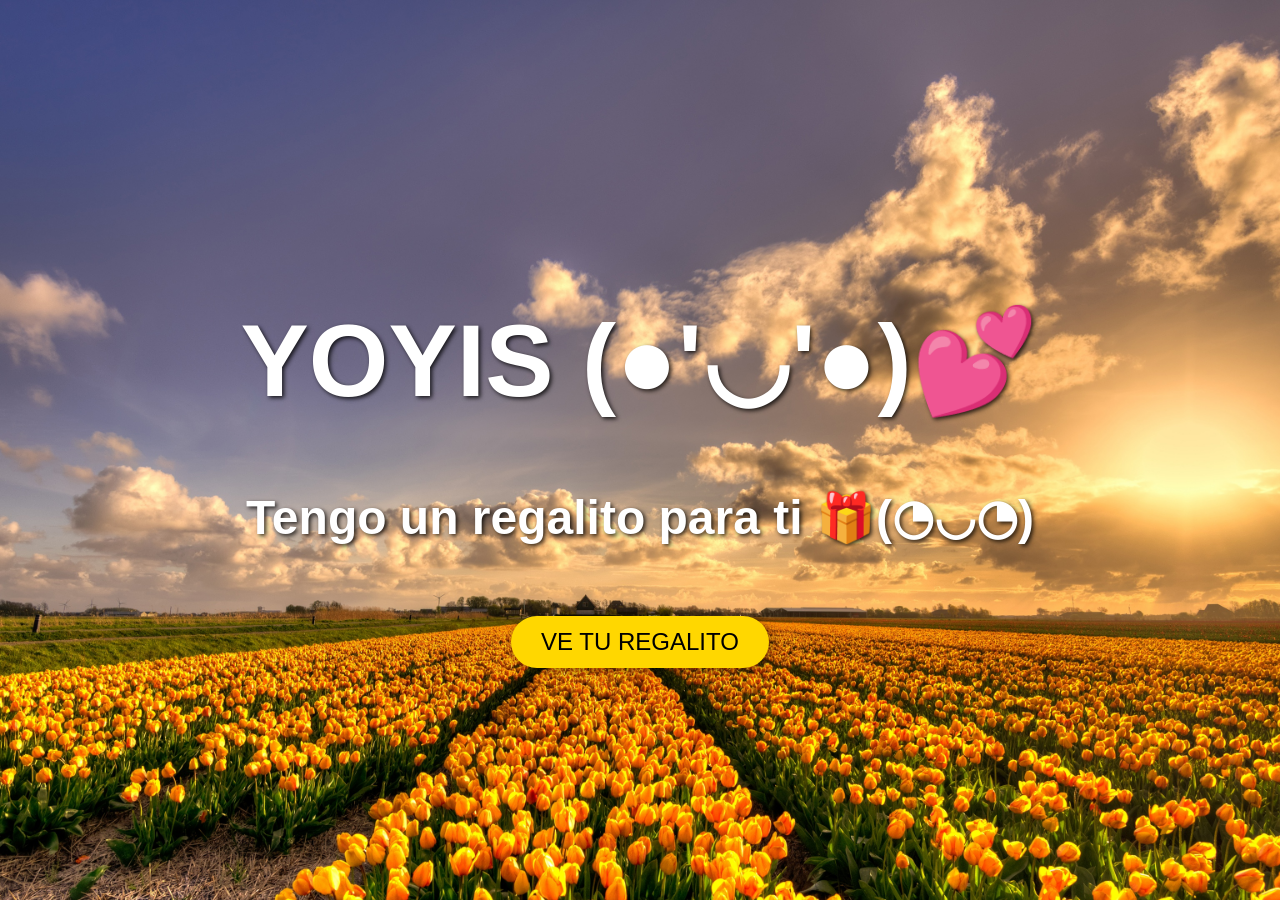
<file: index.html>
<!DOCTYPE html>
<html lang="es">
<head>
    <meta charset="UTF-8">
    <meta name="viewport" content="width=device-width, initial-scale=1.0">
    <title>YOYIS ❤️</title>
    <style>
        body, html {
            margin: 0;
            padding: 0;
            min-height: 100%;
            min-height: 100svh;
            width: 100%;
            display: flex;
            justify-content: center;
            align-items: center;
            background: url('img/amar.jpg') no-repeat center center/cover;
            font-family: 'Arial', sans-serif;
        }

        body > div {
            width: min(100%, 900px);
            padding: 24px;
            box-sizing: border-box;
            text-align: center;
        }

        h1, h2 {
            color: white;
            text-shadow: 2px 2px 4px rgba(0, 0, 0, 0.8);
            text-align: center;
        }

        h1 {
            font-size: clamp(2.2rem, 8vw, 7rem);
            animation: fadeInOut 3s infinite; /* Animación suave */
        }

        h2 {
            font-size: clamp(1.3rem, 4vw, 3rem);
            margin-top: clamp(12px, 3vh, 24px);
            animation: pulse 2s infinite; /* Pequeño efecto de pulsación */
        }

        button {
            font-size: clamp(1rem, 3vw, 1.5rem);
            min-height: 48px;
            padding: 12px 30px;
            margin-top: 30px;
            border: none;
            background-color: #ffd700;
            color: black;
            cursor: pointer;
            border-radius: 50px;
            box-shadow: 2px 2px 10px rgba(0, 0, 0, 0.4);
        }

        @media (max-width: 480px) {
            body > div {
                padding: 18px;
            }

            h1 {
                font-size: clamp(2rem, 10vw, 3rem);
            }

            button {
                max-width: 100%;
                padding-inline: 22px;
            }
        }

        @keyframes fadeInOut {
            0%, 100% {
                opacity: 0.8;
            }
            50% {
                opacity: 1;
            }
        }

        @keyframes pulse {
            0%, 100% {
                transform: scale(1);
            }
            50% {
                transform: scale(1.05);
            }
        }
    </style>
</head>
<body>
    <div>
        <h1>YOYIS (●'◡'●)💕</h1>
        <h2>Tengo un regalito para ti 🎁(◔◡◔)</h2>
        <button onclick="window.location.href='rosas.html'">VE TU REGALITO </button>
    </div>
</body>
</html>
</file>
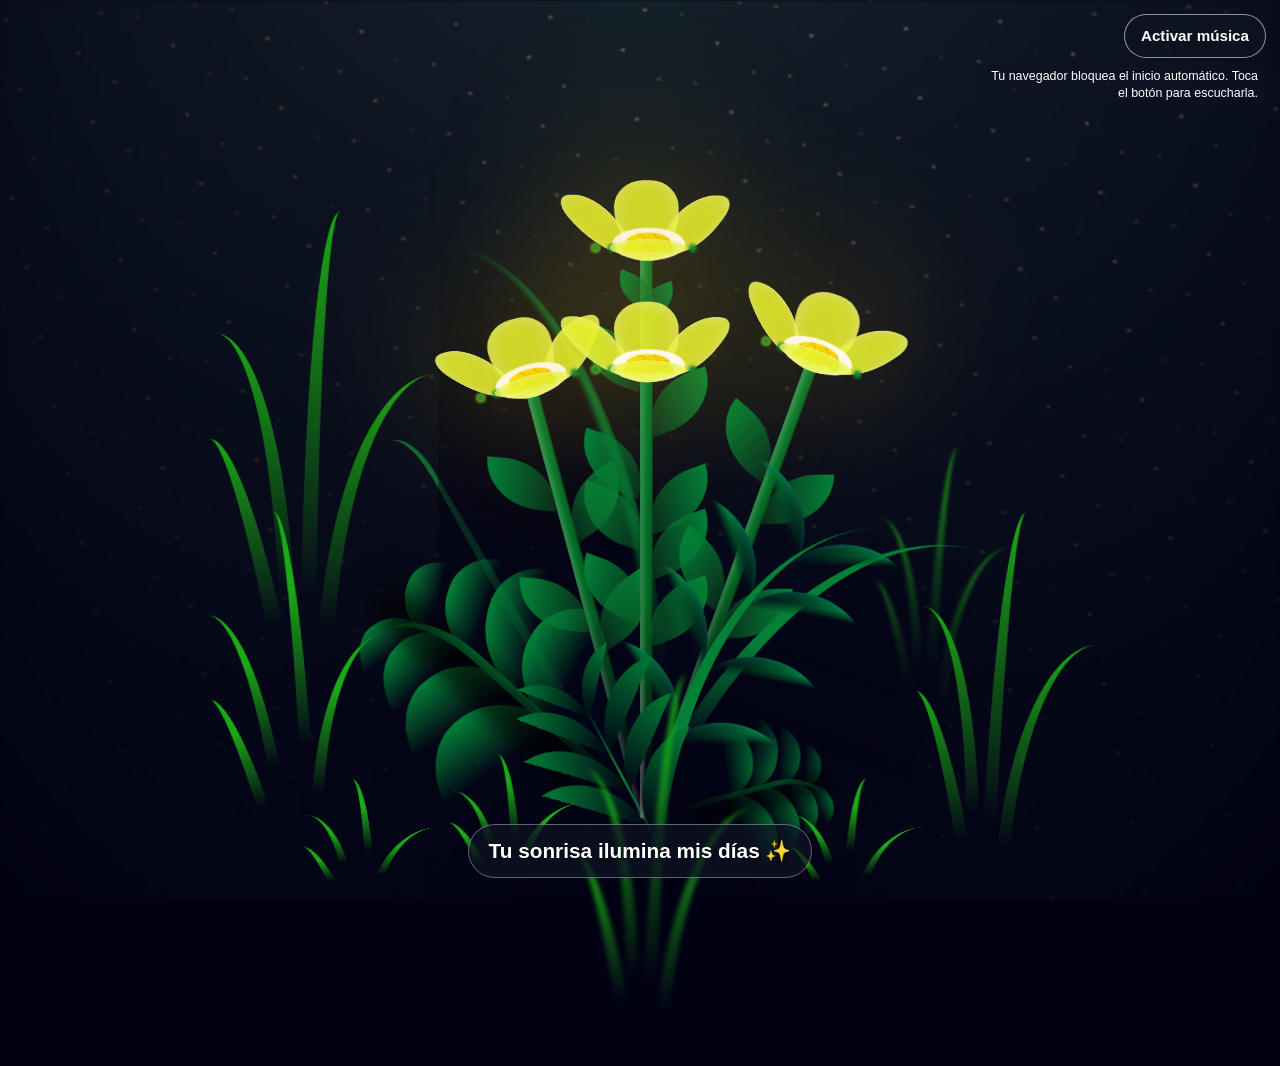
<file: rosas.html>
<!DOCTYPE html>
<html lang="es">
<head>
  <meta charset="UTF-8">
  <meta name="viewport" content="width=device-width, initial-scale=1.0">
  <title>Flores y corazones</title>
  <link rel="stylesheet" href="./style.css">
</head>
<body class="container">
  <div class="night"></div>
  <div class="flowers">
    <div class="flower flower--1">
      <div class="flower__leafs flower__leafs--1">
        <div class="flower__leaf flower__leaf--1"></div>
        <div class="flower__leaf flower__leaf--2"></div>
        <div class="flower__leaf flower__leaf--3"></div>
        <div class="flower__leaf flower__leaf--4"></div>
        <div class="flower__white-circle"></div>

        <div class="flower__light flower__light--1"></div>
        <div class="flower__light flower__light--2"></div>
        <div class="flower__light flower__light--3"></div>
        <div class="flower__light flower__light--4"></div>
        <div class="flower__light flower__light--5"></div>
        <div class="flower__light flower__light--6"></div>
        <div class="flower__light flower__light--7"></div>
        <div class="flower__light flower__light--8"></div>

      </div>
      <div class="flower__line">
        <div class="flower__line__leaf flower__line__leaf--1"></div>
        <div class="flower__line__leaf flower__line__leaf--2"></div>
        <div class="flower__line__leaf flower__line__leaf--3"></div>
        <div class="flower__line__leaf flower__line__leaf--4"></div>
        <div class="flower__line__leaf flower__line__leaf--5"></div>
        <div class="flower__line__leaf flower__line__leaf--6"></div>
      </div>
    </div>

    <div class="flower flower--2">
      <div class="flower__leafs flower__leafs--2">
        <div class="flower__leaf flower__leaf--1"></div>
        <div class="flower__leaf flower__leaf--2"></div>
        <div class="flower__leaf flower__leaf--3"></div>
        <div class="flower__leaf flower__leaf--4"></div>
        <div class="flower__white-circle"></div>

        <div class="flower__light flower__light--1"></div>
        <div class="flower__light flower__light--2"></div>
        <div class="flower__light flower__light--3"></div>
        <div class="flower__light flower__light--4"></div>
        <div class="flower__light flower__light--5"></div>
        <div class="flower__light flower__light--6"></div>
        <div class="flower__light flower__light--7"></div>
        <div class="flower__light flower__light--8"></div>

      </div>
      <div class="flower__line">
        <div class="flower__line__leaf flower__line__leaf--1"></div>
        <div class="flower__line__leaf flower__line__leaf--2"></div>
        <div class="flower__line__leaf flower__line__leaf--3"></div>
        <div class="flower__line__leaf flower__line__leaf--4"></div>
      </div>
    </div>

    <div class="flower flower--3">
      <div class="flower__leafs flower__leafs--3">
        <div class="flower__leaf flower__leaf--1"></div>
        <div class="flower__leaf flower__leaf--2"></div>
        <div class="flower__leaf flower__leaf--3"></div>
        <div class="flower__leaf flower__leaf--4"></div>
        <div class="flower__white-circle"></div>

        <div class="flower__light flower__light--1"></div>
        <div class="flower__light flower__light--2"></div>
        <div class="flower__light flower__light--3"></div>
        <div class="flower__light flower__light--4"></div>
        <div class="flower__light flower__light--5"></div>
        <div class="flower__light flower__light--6"></div>
        <div class="flower__light flower__light--7"></div>
        <div class="flower__light flower__light--8"></div>

      </div>
      <div class="flower__line">
        <div class="flower__line__leaf flower__line__leaf--1"></div>
        <div class="flower__line__leaf flower__line__leaf--2"></div>
        <div class="flower__line__leaf flower__line__leaf--3"></div>
        <div class="flower__line__leaf flower__line__leaf--4"></div>
      </div>
    </div>
    <div class="flower flower--4">
      <div class="flower__leafs flower__leafs--3">
        <div class="flower__leaf flower__leaf--1"></div>
        <div class="flower__leaf flower__leaf--2"></div>
        <div class="flower__leaf flower__leaf--3"></div>
        <div class="flower__leaf flower__leaf--4"></div>
        <div class="flower__white-circle"></div>

        <div class="flower__light flower__light--1"></div>
        <div class="flower__light flower__light--2"></div>
        <div class="flower__light flower__light--3"></div>
        <div class="flower__light flower__light--4"></div>
        <div class="flower__light flower__light--5"></div>
        <div class="flower__light flower__light--6"></div>
        <div class="flower__light flower__light--7"></div>
        <div class="flower__light flower__light--8"></div>

      </div>
      <div class="flower__line">
        <div class="flower__line__leaf flower__line__leaf--1"></div>
        <div class="flower__line__leaf flower__line__leaf--2"></div>
        <div class="flower__line__leaf flower__line__leaf--3"></div>
        <div class="flower__line__leaf flower__line__leaf--4"></div>
      </div>
    </div>

    <div class="grow-ans" style="--d:1.2s">
      <div class="flower__g-long">
        <div class="flower__g-long__top"></div>
        <div class="flower__g-long__bottom"></div>
      </div>
    </div>

    <div class="growing-grass">
      <div class="flower__grass flower__grass--1">
        <div class="flower__grass--top"></div>
        <div class="flower__grass--bottom"></div>
        <div class="flower__grass__leaf flower__grass__leaf--1"></div>
        <div class="flower__grass__leaf flower__grass__leaf--2"></div>
        <div class="flower__grass__leaf flower__grass__leaf--3"></div>
        <div class="flower__grass__leaf flower__grass__leaf--4"></div>
        <div class="flower__grass__leaf flower__grass__leaf--5"></div>
        <div class="flower__grass__leaf flower__grass__leaf--6"></div>
        <div class="flower__grass__leaf flower__grass__leaf--7"></div>
        <div class="flower__grass__leaf flower__grass__leaf--8"></div>
        <div class="flower__grass__overlay"></div>
      </div>
    </div>

    <div class="growing-grass">
      <div class="flower__grass flower__grass--2">
        <div class="flower__grass--top"></div>
        <div class="flower__grass--bottom"></div>
        <div class="flower__grass__leaf flower__grass__leaf--1"></div>
        <div class="flower__grass__leaf flower__grass__leaf--2"></div>
        <div class="flower__grass__leaf flower__grass__leaf--3"></div>
        <div class="flower__grass__leaf flower__grass__leaf--4"></div>
        <div class="flower__grass__leaf flower__grass__leaf--5"></div>
        <div class="flower__grass__leaf flower__grass__leaf--6"></div>
        <div class="flower__grass__leaf flower__grass__leaf--7"></div>
        <div class="flower__grass__leaf flower__grass__leaf--8"></div>
        <div class="flower__grass__overlay"></div>
      </div>
    </div>

    <div class="grow-ans" style="--d:2.4s">
      <div class="flower__g-right flower__g-right--1">
        <div class="leaf"></div>
      </div>
    </div>

    <div class="grow-ans" style="--d:2.8s">
      <div class="flower__g-right flower__g-right--2">
        <div class="leaf"></div>
      </div>
    </div>

    <div class="grow-ans" style="--d:2.8s">
      <div class="flower__g-front">
        <div class="flower__g-front__leaf-wrapper flower__g-front__leaf-wrapper--1">
          <div class="flower__g-front__leaf"></div>
        </div>
        <div class="flower__g-front__leaf-wrapper flower__g-front__leaf-wrapper--2">
          <div class="flower__g-front__leaf"></div>
        </div>
        <div class="flower__g-front__leaf-wrapper flower__g-front__leaf-wrapper--3">
          <div class="flower__g-front__leaf"></div>
        </div>
        <div class="flower__g-front__leaf-wrapper flower__g-front__leaf-wrapper--4">
          <div class="flower__g-front__leaf"></div>
        </div>
        <div class="flower__g-front__leaf-wrapper flower__g-front__leaf-wrapper--5">
          <div class="flower__g-front__leaf"></div>
        </div>
        <div class="flower__g-front__leaf-wrapper flower__g-front__leaf-wrapper--6">
          <div class="flower__g-front__leaf"></div>
        </div>
        <div class="flower__g-front__leaf-wrapper flower__g-front__leaf-wrapper--7">
          <div class="flower__g-front__leaf"></div>
        </div>
        <div class="flower__g-front__leaf-wrapper flower__g-front__leaf-wrapper--8">
          <div class="flower__g-front__leaf"></div>
        </div>
        <div class="flower__g-front__line"></div>
      </div>
    </div>

    <div class="grow-ans" style="--d:3.2s">
      <div class="flower__g-fr">
        <div class="leaf"></div>
        <div class="flower__g-fr__leaf flower__g-fr__leaf--1"></div>
        <div class="flower__g-fr__leaf flower__g-fr__leaf--2"></div>
        <div class="flower__g-fr__leaf flower__g-fr__leaf--3"></div>
        <div class="flower__g-fr__leaf flower__g-fr__leaf--4"></div>
        <div class="flower__g-fr__leaf flower__g-fr__leaf--5"></div>
        <div class="flower__g-fr__leaf flower__g-fr__leaf--6"></div>
        <div class="flower__g-fr__leaf flower__g-fr__leaf--7"></div>
        <div class="flower__g-fr__leaf flower__g-fr__leaf--8"></div>
      </div>
    </div>

    <div class="long-g long-g--0">
      <div class="grow-ans" style="--d:3s">
        <div class="leaf leaf--0"></div>
      </div>
      <div class="grow-ans" style="--d:2.2s">
        <div class="leaf leaf--1"></div>
      </div>
      <div class="grow-ans" style="--d:3.4s">
        <div class="leaf leaf--2"></div>
      </div>
      <div class="grow-ans" style="--d:3.6s">
        <div class="leaf leaf--3"></div>
      </div>
    </div>

    <div class="long-g long-g--1">
      <div class="grow-ans" style="--d:3.6s">
        <div class="leaf leaf--0"></div>
      </div>
      <div class="grow-ans" style="--d:3.8s">
        <div class="leaf leaf--1"></div>
      </div>
      <div class="grow-ans" style="--d:4s">
        <div class="leaf leaf--2"></div>
      </div>
      <div class="grow-ans" style="--d:4.2s">
        <div class="leaf leaf--3"></div>
      </div>
    </div>

    <div class="long-g long-g--2">
      <div class="grow-ans" style="--d:4s">
        <div class="leaf leaf--0"></div>
      </div>
      <div class="grow-ans" style="--d:4.2s">
        <div class="leaf leaf--1"></div>
      </div>
      <div class="grow-ans" style="--d:4.4s">
        <div class="leaf leaf--2"></div>
      </div>
      <div class="grow-ans" style="--d:4.6s">
        <div class="leaf leaf--3"></div>
      </div>
    </div>

    <div class="long-g long-g--3">
      <div class="grow-ans" style="--d:4s">
        <div class="leaf leaf--0"></div>
      </div>
      <div class="grow-ans" style="--d:4.2s">
        <div class="leaf leaf--1"></div>
      </div>
      <div class="grow-ans" style="--d:3s">
        <div class="leaf leaf--2"></div>
      </div>
      <div class="grow-ans" style="--d:3.6s">
        <div class="leaf leaf--3"></div>
      </div>
    </div>

    <div class="long-g long-g--4">
      <div class="grow-ans" style="--d:4s">
        <div class="leaf leaf--0"></div>
      </div>
      <div class="grow-ans" style="--d:4.2s">
        <div class="leaf leaf--1"></div>
      </div>
      <div class="grow-ans" style="--d:3s">
        <div class="leaf leaf--2"></div>
      </div>
      <div class="grow-ans" style="--d:3.6s">
        <div class="leaf leaf--3"></div>
      </div>
    </div>

    <div class="long-g long-g--5">
      <div class="grow-ans" style="--d:4s">
        <div class="leaf leaf--0"></div>
      </div>
      <div class="grow-ans" style="--d:4.2s">
        <div class="leaf leaf--1"></div>
      </div>
      <div class="grow-ans" style="--d:3s">
        <div class="leaf leaf--2"></div>
      </div>
      <div class="grow-ans" style="--d:3.6s">
        <div class="leaf leaf--3"></div>
      </div>
    </div>

    <div class="long-g long-g--6">
      <div class="grow-ans" style="--d:4.2s">
        <div class="leaf leaf--0"></div>
      </div>
      <div class="grow-ans" style="--d:4.4s">
        <div class="leaf leaf--1"></div>
      </div>
      <div class="grow-ans" style="--d:4.6s">
        <div class="leaf leaf--2"></div>
      </div>
      <div class="grow-ans" style="--d:4.8s">
        <div class="leaf leaf--3"></div>
      </div>
    </div>

    <div class="long-g long-g--7">
      <div class="grow-ans" style="--d:3s">
        <div class="leaf leaf--0"></div>
      </div>
      <div class="grow-ans" style="--d:3.2s">
        <div class="leaf leaf--1"></div>
      </div>
      <div class="grow-ans" style="--d:3.5s">
        <div class="leaf leaf--2"></div>
      </div>
      <div class="grow-ans" style="--d:3.6s">
        <div class="leaf leaf--3"></div>
      </div>
    </div>
  </div>
  <div class="bubbles">
    <div class="bubble"><svg class="heart" viewBox="0 0 32 32">
        <title>heart22</title>
        <path d="M23.6 2c-3.363 0-6.258 2.736-7.599 5.594-1.342-2.858-4.237-5.594-7.601-5.594-4.637 0-8.4 3.764-8.4 8.401 0 9.433 9.516 11.906 16.001 21.232 6.13-9.268 15.999-12.1 15.999-21.232 0-4.637-3.763-8.401-8.4-8.401z"></path>
      </svg>
    </div>
    <div class="bubble"><svg class="heart" viewBox="0 0 32 32">
        <title>heart22</title>
        <path d="M23.6 2c-3.363 0-6.258 2.736-7.599 5.594-1.342-2.858-4.237-5.594-7.601-5.594-4.637 0-8.4 3.764-8.4 8.401 0 9.433 9.516 11.906 16.001 21.232 6.13-9.268 15.999-12.1 15.999-21.232 0-4.637-3.763-8.401-8.4-8.401z"></path>
      </svg>
    </div>
    <div class="bubble"><svg class="heart" viewBox="0 0 32 32">
        <title>heart22</title>
        <path d="M23.6 2c-3.363 0-6.258 2.736-7.599 5.594-1.342-2.858-4.237-5.594-7.601-5.594-4.637 0-8.4 3.764-8.4 8.401 0 9.433 9.516 11.906 16.001 21.232 6.13-9.268 15.999-12.1 15.999-21.232 0-4.637-3.763-8.401-8.4-8.401z"></path>
      </svg>
    </div>
    <div class="bubble"><svg class="heart" viewBox="0 0 32 32">
        <title>heart22</title>
        <path d="M23.6 2c-3.363 0-6.258 2.736-7.599 5.594-1.342-2.858-4.237-5.594-7.601-5.594-4.637 0-8.4 3.764-8.4 8.401 0 9.433 9.516 11.906 16.001 21.232 6.13-9.268 15.999-12.1 15.999-21.232 0-4.637-3.763-8.401-8.4-8.401z"></path>
      </svg>
    </div>
    <div class="bubble"><svg class="heart" viewBox="0 0 32 32">
        <title>heart22</title>
        <path d="M23.6 2c-3.363 0-6.258 2.736-7.599 5.594-1.342-2.858-4.237-5.594-7.601-5.594-4.637 0-8.4 3.764-8.4 8.401 0 9.433 9.516 11.906 16.001 21.232 6.13-9.268 15.999-12.1 15.999-21.232 0-4.637-3.763-8.401-8.4-8.401z"></path>
      </svg>
    </div>
    <div class="bubble"><svg class="heart" viewBox="0 0 32 32">
        <title>heart22</title>
        <path d="M23.6 2c-3.363 0-6.258 2.736-7.599 5.594-1.342-2.858-4.237-5.594-7.601-5.594-4.637 0-8.4 3.764-8.4 8.401 0 9.433 9.516 11.906 16.001 21.232 6.13-9.268 15.999-12.1 15.999-21.232 0-4.637-3.763-8.401-8.4-8.401z"></path>
      </svg>
    </div>
    <div class="bubble"><svg class="heart" viewBox="0 0 32 32">
        <title>heart22</title>
        <path d="M23.6 2c-3.363 0-6.258 2.736-7.599 5.594-1.342-2.858-4.237-5.594-7.601-5.594-4.637 0-8.4 3.764-8.4 8.401 0 9.433 9.516 11.906 16.001 21.232 6.13-9.268 15.999-12.1 15.999-21.232 0-4.637-3.763-8.401-8.4-8.401z"></path>
      </svg>
    </div>
    <div class="bubble"><svg class="heart" viewBox="0 0 32 32">
        <title>heart22</title>
        <path d="M23.6 2c-3.363 0-6.258 2.736-7.599 5.594-1.342-2.858-4.237-5.594-7.601-5.594-4.637 0-8.4 3.764-8.4 8.401 0 9.433 9.516 11.906 16.001 21.232 6.13-9.268 15.999-12.1 15.999-21.232 0-4.637-3.763-8.401-8.4-8.401z"></path>
      </svg>
    </div>
    <div class="bubble"><svg class="heart" viewBox="0 0 32 32">
        <title>heart22</title>
        <path d="M23.6 2c-3.363 0-6.258 2.736-7.599 5.594-1.342-2.858-4.237-5.594-7.601-5.594-4.637 0-8.4 3.764-8.4 8.401 0 9.433 9.516 11.906 16.001 21.232 6.13-9.268 15.999-12.1 15.999-21.232 0-4.637-3.763-8.401-8.4-8.401z"></path>
      </svg>
    </div>
    <div class="bubble"><svg class="heart" viewBox="0 0 32 32">
        <title>heart22</title>
        <path d="M23.6 2c-3.363 0-6.258 2.736-7.599 5.594-1.342-2.858-4.237-5.594-7.601-5.594-4.637 0-8.4 3.764-8.4 8.401 0 9.433 9.516 11.906 16.001 21.232 6.13-9.268 15.999-12.1 15.999-21.232 0-4.637-3.763-8.401-8.4-8.401z"></path>
      </svg>
    </div>
    <div class="bubble"><svg class="heart" viewBox="0 0 32 32">
        <title>heart22</title>
        <path d="M23.6 2c-3.363 0-6.258 2.736-7.599 5.594-1.342-2.858-4.237-5.594-7.601-5.594-4.637 0-8.4 3.764-8.4 8.401 0 9.433 9.516 11.906 16.001 21.232 6.13-9.268 15.999-12.1 15.999-21.232 0-4.637-3.763-8.401-8.4-8.401z"></path>
      </svg>
    </div>
    <div class="bubble"><svg class="heart" viewBox="0 0 32 32">
        <title>heart22</title>
        <path d="M23.6 2c-3.363 0-6.258 2.736-7.599 5.594-1.342-2.858-4.237-5.594-7.601-5.594-4.637 0-8.4 3.764-8.4 8.401 0 9.433 9.516 11.906 16.001 21.232 6.13-9.268 15.999-12.1 15.999-21.232 0-4.637-3.763-8.401-8.4-8.401z"></path>
      </svg>
    </div>
    <div class="bubble"><svg class="heart" viewBox="0 0 32 32">
        <title>heart22</title>
        <path d="M23.6 2c-3.363 0-6.258 2.736-7.599 5.594-1.342-2.858-4.237-5.594-7.601-5.594-4.637 0-8.4 3.764-8.4 8.401 0 9.433 9.516 11.906 16.001 21.232 6.13-9.268 15.999-12.1 15.999-21.232 0-4.637-3.763-8.401-8.4-8.401z"></path>
      </svg>
    </div>
    <div class="bubble"><svg class="heart" viewBox="0 0 32 32">
        <title>heart22</title>
        <path d="M23.6 2c-3.363 0-6.258 2.736-7.599 5.594-1.342-2.858-4.237-5.594-7.601-5.594-4.637 0-8.4 3.764-8.4 8.401 0 9.433 9.516 11.906 16.001 21.232 6.13-9.268 15.999-12.1 15.999-21.232 0-4.637-3.763-8.401-8.4-8.401z"></path>
      </svg>
    </div>
    <div class="bubble"><svg class="heart" viewBox="0 0 32 32">
        <title>heart22</title>
        <path d="M23.6 2c-3.363 0-6.258 2.736-7.599 5.594-1.342-2.858-4.237-5.594-7.601-5.594-4.637 0-8.4 3.764-8.4 8.401 0 9.433 9.516 11.906 16.001 21.232 6.13-9.268 15.999-12.1 15.999-21.232 0-4.637-3.763-8.401-8.4-8.401z"></path>
      </svg>
    </div>
    <div class="bubble"><svg class="heart" viewBox="0 0 32 32">
        <title>heart22</title>
        <path d="M23.6 2c-3.363 0-6.258 2.736-7.599 5.594-1.342-2.858-4.237-5.594-7.601-5.594-4.637 0-8.4 3.764-8.4 8.401 0 9.433 9.516 11.906 16.001 21.232 6.13-9.268 15.999-12.1 15.999-21.232 0-4.637-3.763-8.401-8.4-8.401z"></path>
      </svg>
    </div>
    <div class="bubble"><svg class="heart" viewBox="0 0 32 32">
        <title>heart22</title>
        <path d="M23.6 2c-3.363 0-6.258 2.736-7.599 5.594-1.342-2.858-4.237-5.594-7.601-5.594-4.637 0-8.4 3.764-8.4 8.401 0 9.433 9.516 11.906 16.001 21.232 6.13-9.268 15.999-12.1 15.999-21.232 0-4.637-3.763-8.401-8.4-8.401z"></path>
      </svg>
    </div>
    <div class="bubble"><svg class="heart" viewBox="0 0 32 32">
        <title>heart22</title>
        <path d="M23.6 2c-3.363 0-6.258 2.736-7.599 5.594-1.342-2.858-4.237-5.594-7.601-5.594-4.637 0-8.4 3.764-8.4 8.401 0 9.433 9.516 11.906 16.001 21.232 6.13-9.268 15.999-12.1 15.999-21.232 0-4.637-3.763-8.401-8.4-8.401z"></path>
      </svg>
    </div>
    <div class="bubble"><svg class="heart" viewBox="0 0 32 32">
        <title>heart22</title>
        <path d="M23.6 2c-3.363 0-6.258 2.736-7.599 5.594-1.342-2.858-4.237-5.594-7.601-5.594-4.637 0-8.4 3.764-8.4 8.401 0 9.433 9.516 11.906 16.001 21.232 6.13-9.268 15.999-12.1 15.999-21.232 0-4.637-3.763-8.401-8.4-8.401z"></path>
      </svg>
    </div>
    <div class="bubble"><svg class="heart" viewBox="0 0 32 32">
        <title>heart22</title>
        <path d="M23.6 2c-3.363 0-6.258 2.736-7.599 5.594-1.342-2.858-4.237-5.594-7.601-5.594-4.637 0-8.4 3.764-8.4 8.401 0 9.433 9.516 11.906 16.001 21.232 6.13-9.268 15.999-12.1 15.999-21.232 0-4.637-3.763-8.401-8.4-8.401z"></path>
      </svg>
    </div>
  </div>

  <p class="love-message" id="love-message" role="status" aria-live="polite"></p>

  <div class="music-controls">
    <button class="music-toggle" id="music-toggle" type="button" aria-pressed="false">
      Activar música
    </button>
    <p class="music-status" id="music-status">Si no comienza sola, toca el botón para escucharla.</p>
  </div>

  <audio id="background-audio" autoplay loop preload="metadata">
    <source src="./cancion.mp3" type="audio/mpeg">
    Tu navegador no soporta el audio.
  </audio>
  <script src="./script.js" defer></script>
</body>
</html>
</file>
<file: style.css>
*,
*::after,
*::before {
  padding: 0;
  margin: 0;
  box-sizing: border-box;
}

:root {
  --dark-color: #010113;
}

body {
  display: flex;
  align-items: flex-end;
  justify-content: center;
  min-height: 100vh;
  background-color: var(--dark-color);
  overflow: hidden;
  perspective: 1000px;
}
.night {
  position: fixed;
  left: 50%;
  top: 0;
  transform: translateX(-50%);
  width: 100%;
  height: 100%;
  filter: blur(0.1vmin);
  background-image: radial-gradient(
      ellipse at top,
      transparent 0%,
      var(--dark-color)
    ),
    radial-gradient(
      ellipse at bottom,
      var(--dark-color),
      rgba(145, 233, 255, 0.2)
    ),
    repeating-linear-gradient(
      220deg,
      rgb(0, 0, 0) 0px,
      rgb(0, 0, 0) 19px,
      transparent 19px,
      transparent 22px
    ),
    repeating-linear-gradient(
      189deg,
      rgb(0, 0, 0) 0px,
      rgb(0, 0, 0) 19px,
      transparent 19px,
      transparent 22px
    ),
    repeating-linear-gradient(
      148deg,
      rgb(0, 0, 0) 0px,
      rgb(0, 0, 0) 19px,
      transparent 19px,
      transparent 22px
    ),
    linear-gradient(90deg, rgb(255, 94, 0), rgb(240, 240, 240));
}

.flowers {
  position: relative;
  transform: scale(0.9);
}

.flower {
  position: absolute;
  bottom: 10vmin;
  transform-origin: bottom center;
  z-index: 10;
  --fl-speed: 0.8s;
}
.flower--1 {
  -webkit-animation: moving-flower-1 4s linear infinite;
  animation: moving-flower-1 4s linear infinite;
}
.flower--1 .flower__line {
  height: 70vmin;
  -webkit-animation-delay: 0.3s;
  animation-delay: 0.3s;
}
.flower--1 .flower__line__leaf--1 {
  -webkit-animation: blooming-leaf-right var(--fl-speed) 1.6s backwards;
  animation: blooming-leaf-right var(--fl-speed) 1.6s backwards;
}
.flower--1 .flower__line__leaf--2 {
  -webkit-animation: blooming-leaf-right var(--fl-speed) 1.4s backwards;
  animation: blooming-leaf-right var(--fl-speed) 1.4s backwards;
}
.flower--1 .flower__line__leaf--3 {
  -webkit-animation: blooming-leaf-left var(--fl-speed) 1.2s backwards;
  animation: blooming-leaf-left var(--fl-speed) 1.2s backwards;
}
.flower--1 .flower__line__leaf--4 {
  -webkit-animation: blooming-leaf-left var(--fl-speed) 1s backwards;
  animation: blooming-leaf-left var(--fl-speed) 1s backwards;
}
.flower--1 .flower__line__leaf--5 {
  -webkit-animation: blooming-leaf-right var(--fl-speed) 1.8s backwards;
  animation: blooming-leaf-right var(--fl-speed) 1.8s backwards;
}
.flower--1 .flower__line__leaf--6 {
  -webkit-animation: blooming-leaf-left var(--fl-speed) 2s backwards;
  animation: blooming-leaf-left var(--fl-speed) 2s backwards;
}
.flower--2 {
  left: 50%;
  transform: rotate(20deg);
  -webkit-animation: moving-flower-2 4s linear infinite;
  animation: moving-flower-2 4s linear infinite;
}
.flower--2 .flower__line {
  height: 60vmin;
  -webkit-animation-delay: 0.6s;
  animation-delay: 0.6s;
}
.flower--2 .flower__line__leaf--1 {
  -webkit-animation: blooming-leaf-right var(--fl-speed) 1.9s backwards;
  animation: blooming-leaf-right var(--fl-speed) 1.9s backwards;
}
.flower--2 .flower__line__leaf--2 {
  -webkit-animation: blooming-leaf-right var(--fl-speed) 1.7s backwards;
  animation: blooming-leaf-right var(--fl-speed) 1.7s backwards;
}
.flower--2 .flower__line__leaf--3 {
  -webkit-animation: blooming-leaf-left var(--fl-speed) 1.5s backwards;
  animation: blooming-leaf-left var(--fl-speed) 1.5s backwards;
}
.flower--2 .flower__line__leaf--4 {
  -webkit-animation: blooming-leaf-left var(--fl-speed) 1.3s backwards;
  animation: blooming-leaf-left var(--fl-speed) 1.3s backwards;
}
.flower--3 {
  left: 50%;
  transform: rotate(-15deg);
  -webkit-animation: moving-flower-3 4s linear infinite;
  animation: moving-flower-3 4s linear infinite;
}
.flower--3 .flower__line {
  -webkit-animation-delay: 0.9s;
  animation-delay: 0.9s;
}
.flower--3 .flower__line__leaf--1 {
  -webkit-animation: blooming-leaf-right var(--fl-speed) 2.5s backwards;
  animation: blooming-leaf-right var(--fl-speed) 2.5s backwards;
}
.flower--3 .flower__line__leaf--2 {
  -webkit-animation: blooming-leaf-right var(--fl-speed) 2.3s backwards;
  animation: blooming-leaf-right var(--fl-speed) 2.3s backwards;
}
.flower--3 .flower__line__leaf--3 {
  -webkit-animation: blooming-leaf-left var(--fl-speed) 2.1s backwards;
  animation: blooming-leaf-left var(--fl-speed) 2.1s backwards;
}
.flower--3 .flower__line__leaf--4 {
  -webkit-animation: blooming-leaf-left var(--fl-speed) 1.9s backwards;
  animation: blooming-leaf-left var(--fl-speed) 1.9s backwards;
}
.flower__leafs {
  position: relative;
  -webkit-animation: blooming-flower 2s backwards;
  animation: blooming-flower 2s backwards;
}
.flower__leafs--1 {
  -webkit-animation-delay: 1.1s;
  animation-delay: 1.1s;
}
.flower__leafs--2 {
  -webkit-animation-delay: 1.4s;
  animation-delay: 1.4s;
}
.flower__leafs--3 {
  -webkit-animation-delay: 1.7s;
  animation-delay: 1.7s;
}
.flower__leafs::after {
  content: "";
  position: absolute;
  left: 0;
  top: 0;
  transform: translate(-50%, -100%);
  width: 8vmin;
  height: 8vmin;
  background-color: #e7b201;
  filter: blur(10vmin);
}
.flower__leaf {
  position: absolute;
  bottom: 0;
  left: 50%;
  width: 8vmin;
  height: 11vmin;
  border-radius: 51% 49% 47% 53%/44% 45% 55% 69%;
  background-color: #e6f331;
  background-image: linear-gradient(to top, #e6f331, #e6f331);
  transform-origin: bottom center;
  opacity: 0.9;
  box-shadow: inset 0 0 2vmin rgba(255, 255, 255, 0.5);
}
.flower__leaf--1 {
  transform: translate(-10%, 1%) rotateY(40deg) rotateX(-50deg);
}
.flower__leaf--2 {
  transform: translate(-50%, -4%) rotateX(40deg);
}
.flower__leaf--3 {
  transform: translate(-90%, 0%) rotateY(45deg) rotateX(50deg);
}
.flower__leaf--4 {
  width: 8vmin;
  height: 8vmin;
  transform-origin: bottom left;
  border-radius: 4vmin 10vmin 4vmin 4vmin;
  transform: translate(0%, 18%) rotateX(70deg) rotate(-43deg);
  background-image: linear-gradient(to top, #e6f331, #e6f331);
  z-index: 1;
  opacity: 0.8;
}
.flower__white-circle {
  position: absolute;
  left: -3.5vmin;
  top: -3vmin;
  width: 9vmin;
  height: 4vmin;
  border-radius: 50%;
  background-color: #fff;
}
.flower__white-circle::after {
  content: "";
  position: absolute;
  left: 50%;
  top: 45%;
  transform: translate(-50%, -50%);
  width: 60%;
  height: 60%;
  border-radius: inherit;
  background-image: repeating-linear-gradient(
      135deg,
      rgba(0, 0, 0, 0.03) 0px,
      rgba(0, 0, 0, 0.03) 1px,
      transparent 1px,
      transparent 12px
    ),
    repeating-linear-gradient(
      45deg,
      rgba(0, 0, 0, 0.03) 0px,
      rgba(0, 0, 0, 0.03) 1px,
      transparent 1px,
      transparent 12px
    ),
    repeating-linear-gradient(
      67.5deg,
      rgba(0, 0, 0, 0.03) 0px,
      rgba(0, 0, 0, 0.03) 1px,
      transparent 1px,
      transparent 12px
    ),
    repeating-linear-gradient(
      135deg,
      rgba(0, 0, 0, 0.03) 0px,
      rgba(0, 0, 0, 0.03) 1px,
      transparent 1px,
      transparent 12px
    ),
    repeating-linear-gradient(
      45deg,
      rgba(0, 0, 0, 0.03) 0px,
      rgba(0, 0, 0, 0.03) 1px,
      transparent 1px,
      transparent 12px
    ),
    repeating-linear-gradient(
      112.5deg,
      rgba(0, 0, 0, 0.03) 0px,
      rgba(0, 0, 0, 0.03) 1px,
      transparent 1px,
      transparent 12px
    ),
    repeating-linear-gradient(
      112.5deg,
      rgba(0, 0, 0, 0.03) 0px,
      rgba(0, 0, 0, 0.03) 1px,
      transparent 1px,
      transparent 12px
    ),
    repeating-linear-gradient(
      45deg,
      rgba(0, 0, 0, 0.03) 0px,
      rgba(0, 0, 0, 0.03) 1px,
      transparent 1px,
      transparent 12px
    ),
    repeating-linear-gradient(
      22.5deg,
      rgba(0, 0, 0, 0.03) 0px,
      rgba(0, 0, 0, 0.03) 1px,
      transparent 1px,
      transparent 12px
    ),
    repeating-linear-gradient(
      45deg,
      rgba(0, 0, 0, 0.03) 0px,
      rgba(0, 0, 0, 0.03) 1px,
      transparent 1px,
      transparent 12px
    ),
    repeating-linear-gradient(
      22.5deg,
      rgba(0, 0, 0, 0.03) 0px,
      rgba(0, 0, 0, 0.03) 1px,
      transparent 1px,
      transparent 12px
    ),
    repeating-linear-gradient(
      135deg,
      rgba(0, 0, 0, 0.03) 0px,
      rgba(0, 0, 0, 0.03) 1px,
      transparent 1px,
      transparent 12px
    ),
    repeating-linear-gradient(
      157.5deg,
      rgba(0, 0, 0, 0.03) 0px,
      rgba(0, 0, 0, 0.03) 1px,
      transparent 1px,
      transparent 12px
    ),
    repeating-linear-gradient(
      67.5deg,
      rgba(0, 0, 0, 0.03) 0px,
      rgba(0, 0, 0, 0.03) 1px,
      transparent 1px,
      transparent 12px
    ),
    repeating-linear-gradient(
      67.5deg,
      rgba(0, 0, 0, 0.03) 0px,
      rgba(0, 0, 0, 0.03) 1px,
      transparent 1px,
      transparent 12px
    ),
    linear-gradient(90deg, rgb(255, 235, 18), rgb(255, 206, 0));
}
.flower__line {
  height: 55vmin;
  width: 1.5vmin;
  background-image: linear-gradient(
      to left,
      rgba(0, 0, 0, 0.2),
      transparent,
      rgba(255, 255, 255, 0.2)
    ),
    linear-gradient(to top, transparent 10%, #056d24, #028137);
  box-shadow: inset 0 0 2px rgba(0, 0, 0, 0.5);
  -webkit-animation: grow-flower-tree 4s backwards;
  animation: grow-flower-tree 4s backwards;
}
.flower__line__leaf {
  --w: 7vmin;
  --h: calc(var(--w) + 2vmin);
  position: absolute;
  top: 20%;
  left: 90%;
  width: var(--w);
  height: var(--h);
  border-top-right-radius: var(--h);
  border-bottom-left-radius: var(--h);
  background-image: linear-gradient(to top, rgba(12, 94, 32, 0.4), #028137);
}
.flower__line__leaf--1 {
  transform: rotate(70deg) rotateY(30deg);
}
.flower__line__leaf--2 {
  top: 45%;
  transform: rotate(70deg) rotateY(30deg);
}
.flower__line__leaf--3,
.flower__line__leaf--4,
.flower__line__leaf--6 {
  border-top-right-radius: 0;
  border-bottom-left-radius: 0;
  border-top-left-radius: var(--h);
  border-bottom-right-radius: var(--h);
  left: -460%;
  top: 12%;
  transform: rotate(-70deg) rotateY(30deg);
}
.flower__line__leaf--4 {
  top: 40%;
}
.flower__line__leaf--5 {
  top: 0;
  transform-origin: left;
  transform: rotate(70deg) rotateY(30deg) scale(0.6);
}
.flower__line__leaf--6 {
  top: -2%;
  left: -450%;
  transform-origin: right;
  transform: rotate(-70deg) rotateY(30deg) scale(0.6);
}
.flower__light {
  position: absolute;
  bottom: 0vmin;
  width: 1vmin;
  height: 1vmin;
  background-color: rgb(255, 251, 0);
  border-radius: 50%;
  filter: blur(0.2vmin);
  -webkit-animation: light-ans 4s linear infinite backwards;
  animation: light-ans 4s linear infinite backwards;
}
.flower__light:nth-child(odd) {
  background-color: #028137;
}
.flower__light--1 {
  left: -2vmin;
  -webkit-animation-delay: 1s;
  animation-delay: 1s;
}
.flower__light--2 {
  left: 3vmin;
  -webkit-animation-delay: 0.5s;
  animation-delay: 0.5s;
}
.flower__light--3 {
  left: -6vmin;
  -webkit-animation-delay: 0.3s;
  animation-delay: 0.3s;
}
.flower__light--4 {
  left: 6vmin;
  -webkit-animation-delay: 0.9s;
  animation-delay: 0.9s;
}
.flower__light--5 {
  left: -1vmin;
  -webkit-animation-delay: 1.5s;
  animation-delay: 1.5s;
}
.flower__light--6 {
  left: -4vmin;
  -webkit-animation-delay: 3s;
  animation-delay: 3s;
}
.flower__light--7 {
  left: 3vmin;
  -webkit-animation-delay: 2s;
  animation-delay: 2s;
}
.flower__light--8 {
  left: -6vmin;
  -webkit-animation-delay: 3.5s;
  animation-delay: 3.5s;
}
.flower__grass {
  --c: #028137;
  --line-w: 1.5vmin;
  position: absolute;
  bottom: 12vmin;
  left: -7vmin;
  display: flex;
  flex-direction: column;
  align-items: flex-end;
  z-index: 20;
  transform-origin: bottom center;
  transform: rotate(-48deg) rotateY(40deg);
}
.flower__grass--1 {
  -webkit-animation: moving-grass 2s linear infinite;
  animation: moving-grass 2s linear infinite;
}
.flower__grass--2 {
  left: 2vmin;
  bottom: 10vmin;
  transform: scale(0.5) rotate(75deg) rotateX(10deg) rotateY(-200deg);
  opacity: 0.8;
  z-index: 0;
  -webkit-animation: moving-grass--2 1.5s linear infinite;
  animation: moving-grass--2 1.5s linear infinite;
}
.flower__grass--top {
  width: 7vmin;
  height: 10vmin;
  border-top-right-radius: 100%;
  border-right: var(--line-w) solid var(--c);
  transform-origin: bottom center;
  transform: rotate(-2deg);
}
.flower__grass--bottom {
  margin-top: -2px;
  width: var(--line-w);
  height: 25vmin;
  background-image: linear-gradient(to top, transparent, var(--c));
}
.flower__grass__leaf {
  --size: 10vmin;
  position: absolute;
  width: calc(var(--size) * 2.1);
  height: var(--size);
  border-top-left-radius: var(--size);
  border-top-right-radius: var(--size);
  background-image: linear-gradient(
    to top,
    transparent,
    transparent 30%,
    var(--c)
  );
  z-index: 100;
}
.flower__grass__leaf--1 {
  top: -6%;
  left: 30%;
  --size: 6vmin;
  transform: rotate(-20deg);
  -webkit-animation: growing-grass-ans--1 2s 2.6s backwards;
  animation: growing-grass-ans--1 2s 2.6s backwards;
}
@-webkit-keyframes growing-grass-ans--1 {
  0% {
    transform-origin: bottom left;
    transform: rotate(-20deg) scale(0);
  }
}
@keyframes growing-grass-ans--1 {
  0% {
    transform-origin: bottom left;
    transform: rotate(-20deg) scale(0);
  }
}
.flower__grass__leaf--2 {
  top: -5%;
  left: -110%;
  --size: 6vmin;
  transform: rotate(10deg);
  -webkit-animation: growing-grass-ans--2 2s 2.4s linear backwards;
  animation: growing-grass-ans--2 2s 2.4s linear backwards;
}
@-webkit-keyframes growing-grass-ans--2 {
  0% {
    transform-origin: bottom right;
    transform: rotate(10deg) scale(0);
  }
}
@keyframes growing-grass-ans--2 {
  0% {
    transform-origin: bottom right;
    transform: rotate(10deg) scale(0);
  }
}
.flower__grass__leaf--3 {
  top: 5%;
  left: 60%;
  --size: 8vmin;
  transform: rotate(-18deg) rotateX(-20deg);
  -webkit-animation: growing-grass-ans--3 2s 2.2s linear backwards;
  animation: growing-grass-ans--3 2s 2.2s linear backwards;
}
@-webkit-keyframes growing-grass-ans--3 {
  0% {
    transform-origin: bottom left;
    transform: rotate(-18deg) rotateX(-20deg) scale(0);
  }
}
@keyframes growing-grass-ans--3 {
  0% {
    transform-origin: bottom left;
    transform: rotate(-18deg) rotateX(-20deg) scale(0);
  }
}
.flower__grass__leaf--4 {
  top: 6%;
  left: -135%;
  --size: 8vmin;
  transform: rotate(2deg);
  -webkit-animation: growing-grass-ans--4 2s 2s linear backwards;
  animation: growing-grass-ans--4 2s 2s linear backwards;
}
@-webkit-keyframes growing-grass-ans--4 {
  0% {
    transform-origin: bottom right;
    transform: rotate(2deg) scale(0);
  }
}
@keyframes growing-grass-ans--4 {
  0% {
    transform-origin: bottom right;
    transform: rotate(2deg) scale(0);
  }
}
.flower__grass__leaf--5 {
  top: 20%;
  left: 60%;
  --size: 10vmin;
  transform: rotate(-24deg) rotateX(-20deg);
  -webkit-animation: growing-grass-ans--5 2s 1.8s linear backwards;
  animation: growing-grass-ans--5 2s 1.8s linear backwards;
}
@-webkit-keyframes growing-grass-ans--5 {
  0% {
    transform-origin: bottom left;
    transform: rotate(-24deg) rotateX(-20deg) scale(0);
  }
}
@keyframes growing-grass-ans--5 {
  0% {
    transform-origin: bottom left;
    transform: rotate(-24deg) rotateX(-20deg) scale(0);
  }
}
.flower__grass__leaf--6 {
  top: 22%;
  left: -180%;
  --size: 10vmin;
  transform: rotate(10deg);
  -webkit-animation: growing-grass-ans--6 2s 1.6s linear backwards;
  animation: growing-grass-ans--6 2s 1.6s linear backwards;
}
@-webkit-keyframes growing-grass-ans--6 {
  0% {
    transform-origin: bottom right;
    transform: rotate(10deg) scale(0);
  }
}
@keyframes growing-grass-ans--6 {
  0% {
    transform-origin: bottom right;
    transform: rotate(10deg) scale(0);
  }
}
.flower__grass__leaf--7 {
  top: 39%;
  left: 70%;
  --size: 10vmin;
  transform: rotate(-10deg);
  -webkit-animation: growing-grass-ans--7 2s 1.4s linear backwards;
  animation: growing-grass-ans--7 2s 1.4s linear backwards;
}
@-webkit-keyframes growing-grass-ans--7 {
  0% {
    transform-origin: bottom left;
    transform: rotate(-10deg) scale(0);
  }
}
@keyframes growing-grass-ans--7 {
  0% {
    transform-origin: bottom left;
    transform: rotate(-10deg) scale(0);
  }
}
.flower__grass__leaf--8 {
  top: 40%;
  left: -215%;
  --size: 11vmin;
  transform: rotate(10deg);
  -webkit-animation: growing-grass-ans--8 2s 1.2s linear backwards;
  animation: growing-grass-ans--8 2s 1.2s linear backwards;
}
@-webkit-keyframes growing-grass-ans--8 {
  0% {
    transform-origin: bottom right;
    transform: rotate(10deg) scale(0);
  }
}
@keyframes growing-grass-ans--8 {
  0% {
    transform-origin: bottom right;
    transform: rotate(10deg) scale(0);
  }
}
.flower__grass__overlay {
  position: absolute;
  top: -10%;
  right: 0%;
  width: 100%;
  height: 100%;
  background-color: rgba(0, 0, 0, 0.6);
  filter: blur(1.5vmin);
  z-index: 100;
}
.flower__g-long {
  --w: 2vmin;
  --h: 6vmin;
  --c: #0d6632;
  position: absolute;
  bottom: 10vmin;
  left: -3vmin;
  transform-origin: bottom center;
  transform: rotate(-30deg) rotateY(-20deg);
  display: flex;
  flex-direction: column;
  align-items: flex-end;
  -webkit-animation: flower-g-long-ans 3s linear infinite;
  animation: flower-g-long-ans 3s linear infinite;
}
@-webkit-keyframes flower-g-long-ans {
  0%,
  100% {
    transform: rotate(-30deg) rotateY(-20deg);
  }
  50% {
    transform: rotate(-32deg) rotateY(-20deg);
  }
}
@keyframes flower-g-long-ans {
  0%,
  100% {
    transform: rotate(-30deg) rotateY(-20deg);
  }
  50% {
    transform: rotate(-32deg) rotateY(-20deg);
  }
}
.flower__g-long__top {
  top: calc(var(--h) * -1);
  width: calc(var(--w) + 1vmin);
  height: var(--h);
  border-top-right-radius: 100%;
  border-right: 0.7vmin solid var(--c);
  transform: translate(-0.7vmin, 1vmin);
}
.flower__g-long__bottom {
  width: var(--w);
  height: 50vmin;
  transform-origin: bottom center;
  background-image: linear-gradient(to top, transparent 30%, var(--c));
  box-shadow: inset 0 0 2px rgba(0, 0, 0, 0.5);
  -webkit-clip-path: polygon(35% 0, 65% 1%, 100% 100%, 0% 100%);
  clip-path: polygon(35% 0, 65% 1%, 100% 100%, 0% 100%);
}
.flower__g-right {
  position: absolute;
  bottom: 6vmin;
  left: -2vmin;
  transform-origin: bottom left;
  transform: rotate(20deg);
}
.flower__g-right .leaf {
  width: 30vmin;
  height: 50vmin;
  border-top-left-radius: 100%;
  border-left: 2vmin solid #028137;
  background-image: linear-gradient(
    to bottom,
    transparent,
    var(--dark-color) 60%
  );
  -webkit-mask-image: linear-gradient(to top, transparent 30%, #028137 60%);
}
.flower__g-right--1 {
  -webkit-animation: flower-g-right-ans 2.5s linear infinite;
  animation: flower-g-right-ans 2.5s linear infinite;
}
.flower__g-right--2 {
  left: 5vmin;
  transform: rotateY(-180deg);
  -webkit-animation: flower-g-right-ans--2 3s linear infinite;
  animation: flower-g-right-ans--2 3s linear infinite;
}
.flower__g-right--2 .leaf {
  height: 75vmin;
  filter: blur(0.3vmin);
  opacity: 0.8;
}
@-webkit-keyframes flower-g-right-ans {
  0%,
  100% {
    transform: rotate(20deg);
  }
  50% {
    transform: rotate(24deg) rotateX(-20deg);
  }
}
@keyframes flower-g-right-ans {
  0%,
  100% {
    transform: rotate(20deg);
  }
  50% {
    transform: rotate(24deg) rotateX(-20deg);
  }
}
@-webkit-keyframes flower-g-right-ans--2 {
  0%,
  100% {
    transform: rotateY(-180deg) rotate(0deg) rotateX(-20deg);
  }
  50% {
    transform: rotateY(-180deg) rotate(6deg) rotateX(-20deg);
  }
}
@keyframes flower-g-right-ans--2 {
  0%,
  100% {
    transform: rotateY(-180deg) rotate(0deg) rotateX(-20deg);
  }
  50% {
    transform: rotateY(-180deg) rotate(6deg) rotateX(-20deg);
  }
}
.flower__g-front {
  position: absolute;
  bottom: 6vmin;
  left: 2.5vmin;
  z-index: 100;
  transform-origin: bottom center;
  transform: rotate(-28deg) rotateY(30deg) scale(1.04);
  -webkit-animation: flower__g-front-ans 2s linear infinite;
  animation: flower__g-front-ans 2s linear infinite;
}
@-webkit-keyframes flower__g-front-ans {
  0%,
  100% {
    transform: rotate(-28deg) rotateY(30deg) scale(1.04);
  }
  50% {
    transform: rotate(-35deg) rotateY(40deg) scale(1.04);
  }
}
@keyframes flower__g-front-ans {
  0%,
  100% {
    transform: rotate(-28deg) rotateY(30deg) scale(1.04);
  }
  50% {
    transform: rotate(-35deg) rotateY(40deg) scale(1.04);
  }
}
.flower__g-front__line {
  width: 0.3vmin;
  height: 20vmin;
  background-image: linear-gradient(
    to top,
    transparent,
    #028137,
    transparent 100%
  );
  position: relative;
}
.flower__g-front__leaf-wrapper {
  position: absolute;
  top: 0;
  left: 0;
  transform-origin: bottom left;
  transform: rotate(10deg);
}
.flower__g-front__leaf-wrapper:nth-child(even) {
  left: 0vmin;
  transform: rotateY(-180deg) rotate(5deg);
  -webkit-animation: flower__g-front__leaf-left-ans 1s ease-in backwards;
  animation: flower__g-front__leaf-left-ans 1s ease-in backwards;
}
.flower__g-front__leaf-wrapper:nth-child(odd) {
  -webkit-animation: flower__g-front__leaf-ans 1s ease-in backwards;
  animation: flower__g-front__leaf-ans 1s ease-in backwards;
}
.flower__g-front__leaf-wrapper--1 {
  top: -8vmin;
  transform: scale(0.7);
  -webkit-animation: flower__g-front__leaf-ans 1s 5.5s ease-in backwards !important;
  animation: flower__g-front__leaf-ans 1s 5.5s ease-in backwards !important;
}
.flower__g-front__leaf-wrapper--2 {
  top: -8vmin;
  transform: rotateY(-180deg) scale(0.7) !important;
  -webkit-animation: flower__g-front__leaf-left-ans-2 1s 4.6s ease-in backwards !important;
  animation: flower__g-front__leaf-left-ans-2 1s 4.6s ease-in backwards !important;
}
.flower__g-front__leaf-wrapper--3 {
  top: -3vmin;
  -webkit-animation: flower__g-front__leaf-ans 1s 4.6s ease-in backwards;
  animation: flower__g-front__leaf-ans 1s 4.6s ease-in backwards;
}
.flower__g-front__leaf-wrapper--4 {
  top: -3vmin;
  transform: rotateY(-180deg) scale(0.9) !important;
  -webkit-animation: flower__g-front__leaf-left-ans-2 1s 4.6s ease-in backwards !important;
  animation: flower__g-front__leaf-left-ans-2 1s 4.6s ease-in backwards !important;
}
@-webkit-keyframes flower__g-front__leaf-left-ans-2 {
  0% {
    transform: rotateY(-180deg) scale(0);
  }
}
@keyframes flower__g-front__leaf-left-ans-2 {
  0% {
    transform: rotateY(-180deg) scale(0);
  }
}
.flower__g-front__leaf-wrapper--5,
.flower__g-front__leaf-wrapper--6 {
  top: 2vmin;
}
.flower__g-front__leaf-wrapper--7,
.flower__g-front__leaf-wrapper--8 {
  top: 6.5vmin;
}
.flower__g-front__leaf-wrapper--2 {
  -webkit-animation-delay: 5.2s !important;
  animation-delay: 5.2s !important;
}
.flower__g-front__leaf-wrapper--3 {
  -webkit-animation-delay: 4.9s !important;
  animation-delay: 4.9s !important;
}
.flower__g-front__leaf-wrapper--5 {
  -webkit-animation-delay: 4.3s !important;
  animation-delay: 4.3s !important;
}
.flower__g-front__leaf-wrapper--6 {
  -webkit-animation-delay: 4.1s !important;
  animation-delay: 4.1s !important;
}
.flower__g-front__leaf-wrapper--7 {
  -webkit-animation-delay: 3.8s !important;
  animation-delay: 3.8s !important;
}
.flower__g-front__leaf-wrapper--8 {
  -webkit-animation-delay: 3.5s !important;
  animation-delay: 3.5s !important;
}
@-webkit-keyframes flower__g-front__leaf-ans {
  0% {
    transform: rotate(10deg) scale(0);
  }
}
@keyframes flower__g-front__leaf-ans {
  0% {
    transform: rotate(10deg) scale(0);
  }
}
@-webkit-keyframes flower__g-front__leaf-left-ans {
  0% {
    transform: rotateY(-180deg) rotate(5deg) scale(0);
  }
}
@keyframes flower__g-front__leaf-left-ans {
  0% {
    transform: rotateY(-180deg) rotate(5deg) scale(0);
  }
}
.flower__g-front__leaf {
  width: 10vmin;
  height: 10vmin;
  border-radius: 100% 0% 0% 100%/100% 100% 0% 0%;
  box-shadow: inset 0 2px 1vmin hsla(150, 97%, 14%, 0.2);
  background-image: linear-gradient(
      to bottom left,
      transparent,
      var(--dark-color)
    ),
    linear-gradient(to bottom right, #028137 50%, transparent 50%, transparent);
  -webkit-mask-image: linear-gradient(
    to bottom right,
    #028137 50%,
    transparent 50%,
    transparent
  );
  mask-image: linear-gradient(
    to bottom right,
    #028137 50%,
    transparent 50%,
    transparent
  );
}
.flower__g-fr {
  position: absolute;
  bottom: -4vmin;
  left: vmin;
  transform-origin: bottom left;
  z-index: 10;
  -webkit-animation: flower__g-fr-ans 2s linear infinite;
  animation: flower__g-fr-ans 2s linear infinite;
}
@-webkit-keyframes flower__g-fr-ans {
  0%,
  100% {
    transform: rotate(2deg);
  }
  50% {
    transform: rotate(4deg);
  }
}
@keyframes flower__g-fr-ans {
  0%,
  100% {
    transform: rotate(2deg);
  }
  50% {
    transform: rotate(4deg);
  }
}
.flower__g-fr .leaf {
  width: 30vmin;
  height: 50vmin;
  border-top-left-radius: 100%;
  border-left: 2vmin solid #028137;
  -webkit-mask-image: linear-gradient(to top, transparent 25%, #028137 50%);
  position: relative;
  z-index: 1;
}
.flower__g-fr__leaf {
  position: absolute;
  top: 0;
  left: 0;
  width: 10vmin;
  height: 10vmin;
  border-radius: 100% 0% 0% 100%/100% 100% 0% 0%;
  box-shadow: inset 0 2px 1vmin hsla(184deg, 97%, 58%, 0.2);
  background-image: linear-gradient(
      to bottom left,
      transparent,
      var(--dark-color) 98%
    ),
    linear-gradient(to bottom right, #028137 45%, transparent 50%, transparent);
  -webkit-mask-image: linear-gradient(
    135deg,
    #028137 40%,
    transparent 50%,
    transparent
  );
}
.flower__g-fr__leaf--1 {
  left: 20vmin;
  transform: rotate(45deg);
  -webkit-animation: flower__g-fr-leaft-ans-1 0.5s 5.2s linear backwards;
  animation: flower__g-fr-leaft-ans-1 0.5s 5.2s linear backwards;
}
@-webkit-keyframes flower__g-fr-leaft-ans-1 {
  0% {
    transform-origin: left;
    transform: rotate(45deg) scale(0);
  }
}
@keyframes flower__g-fr-leaft-ans-1 {
  0% {
    transform-origin: left;
    transform: rotate(45deg) scale(0);
  }
}
.flower__g-fr__leaf--2 {
  left: 12vmin;
  top: -7vmin;
  transform: rotate(25deg) rotateY(-180deg);
  -webkit-animation: flower__g-fr-leaft-ans-6 0.5s 5s linear backwards;
  animation: flower__g-fr-leaft-ans-6 0.5s 5s linear backwards;
}
.flower__g-fr__leaf--3 {
  left: 15vmin;
  top: 6vmin;
  transform: rotate(55deg);
  -webkit-animation: flower__g-fr-leaft-ans-5 0.5s 4.8s linear backwards;
  animation: flower__g-fr-leaft-ans-5 0.5s 4.8s linear backwards;
}
.flower__g-fr__leaf--4 {
  left: 6vmin;
  top: -2vmin;
  transform: rotate(25deg) rotateY(-180deg);
  -webkit-animation: flower__g-fr-leaft-ans-6 0.5s 4.6s linear backwards;
  animation: flower__g-fr-leaft-ans-6 0.5s 4.6s linear backwards;
}
.flower__g-fr__leaf--5 {
  left: 10vmin;
  top: 14vmin;
  transform: rotate(55deg);
  -webkit-animation: flower__g-fr-leaft-ans-5 0.5s 4.4s linear backwards;
  animation: flower__g-fr-leaft-ans-5 0.5s 4.4s linear backwards;
}
@-webkit-keyframes flower__g-fr-leaft-ans-5 {
  0% {
    transform-origin: left;
    transform: rotate(55deg) scale(0);
  }
}
@keyframes flower__g-fr-leaft-ans-5 {
  0% {
    transform-origin: left;
    transform: rotate(55deg) scale(0);
  }
}
.flower__g-fr__leaf--6 {
  left: 0vmin;
  top: 6vmin;
  transform: rotate(25deg) rotateY(-180deg);
  -webkit-animation: flower__g-fr-leaft-ans-6 0.5s 4.2s linear backwards;
  animation: flower__g-fr-leaft-ans-6 0.5s 4.2s linear backwards;
}
@-webkit-keyframes flower__g-fr-leaft-ans-6 {
  0% {
    transform-origin: right;
    transform: rotate(25deg) rotateY(-180deg) scale(0);
  }
}
@keyframes flower__g-fr-leaft-ans-6 {
  0% {
    transform-origin: right;
    transform: rotate(25deg) rotateY(-180deg) scale(0);
  }
}
.flower__g-fr__leaf--7 {
  left: 5vmin;
  top: 22vmin;
  transform: rotate(45deg);
  -webkit-animation: flower__g-fr-leaft-ans-7 0.5s 4s linear backwards;
  animation: flower__g-fr-leaft-ans-7 0.5s 4s linear backwards;
}
@-webkit-keyframes flower__g-fr-leaft-ans-7 {
  0% {
    transform-origin: left;
    transform: rotate(45deg) scale(0);
  }
}
@keyframes flower__g-fr-leaft-ans-7 {
  0% {
    transform-origin: left;
    transform: rotate(45deg) scale(0);
  }
}
.flower__g-fr__leaf--8 {
  left: -4vmin;
  top: 15vmin;
  transform: rotate(15deg) rotateY(-180deg);
  -webkit-animation: flower__g-fr-leaft-ans-8 0.5s 3.8s linear backwards;
  animation: flower__g-fr-leaft-ans-8 0.5s 3.8s linear backwards;
}
@-webkit-keyframes flower__g-fr-leaft-ans-8 {
  0% {
    transform-origin: right;
    transform: rotate(15deg) rotateY(-180deg) scale(0);
  }
}
@keyframes flower__g-fr-leaft-ans-8 {
  0% {
    transform-origin: right;
    transform: rotate(15deg) rotateY(-180deg) scale(0);
  }
}

.long-g {
  position: absolute;
  bottom: 25vmin;
  left: -42vmin;
  transform-origin: bottom left;
}
.long-g--1 {
  bottom: 0vmin;
  transform: scale(0.8) rotate(-5deg);
}
.long-g--1 .leaf {
  -webkit-mask-image: linear-gradient(
    to top,
    transparent 40%,
    #028137 80%
  ) !important;
}
.long-g--1 .leaf--1 {
  --w: 5vmin;
  --h: 60vmin;
  left: -2vmin;
  transform: rotate(3deg) rotateY(-180deg);
}
.long-g--2,
.long-g--3 {
  bottom: -3vmin;
  left: -35vmin;
  transform-origin: center;
  transform: scale(0.6) rotateX(60deg);
}
.long-g--2 .leaf,
.long-g--3 .leaf {
  -webkit-mask-image: linear-gradient(
    to top,
    transparent 50%,
    #e6f331 80%
  ) !important;
}
.long-g--2 .leaf--1,
.long-g--3 .leaf--1 {
  left: -1vmin;
  transform: rotateY(-180deg);
}
.long-g--3 {
  left: -17vmin;
  bottom: 0vmin;
}
.long-g--3 .leaf {
  -webkit-mask-image: linear-gradient(
    to top,
    transparent 40%,
    #028137 80%
  ) !important;
}
.long-g--4 {
  left: 25vmin;
  bottom: -3vmin;
  transform-origin: center;
  transform: scale(0.6) rotateX(60deg);
}
.long-g--4 .leaf {
  -webkit-mask-image: linear-gradient(
    to top,
    transparent 50%,
    #028137 80%
  ) !important;
}
.long-g--5 {
  left: 42vmin;
  bottom: 0vmin;
  transform: scale(0.8) rotate(2deg);
}
.long-g--6 {
  left: 0vmin;
  bottom: -20vmin;
  z-index: 100;
  filter: blur(0.3vmin);
  transform: scale(0.8) rotate(2deg);
}
.long-g--7 {
  left: 35vmin;
  bottom: 20vmin;
  z-index: -1;
  filter: blur(0.3vmin);
  transform: scale(0.6) rotate(2deg);
  opacity: 0.7;
}
.long-g .leaf {
  --w: 15vmin;
  --h: 40vmin;
  --c: #1aaa15;
  position: absolute;
  bottom: 0;
  width: var(--w);
  height: var(--h);
  border-top-left-radius: 100%;
  border-left: 2vmin solid var(--c);
  -webkit-mask-image: linear-gradient(
    to top,
    transparent 20%,
    var(--dark-color)
  );
  transform-origin: bottom center;
}
.long-g .leaf--0 {
  left: 2vmin;
  -webkit-animation: leaf-ans-1 4s linear infinite;
  animation: leaf-ans-1 4s linear infinite;
}
.long-g .leaf--1 {
  --w: 5vmin;
  --h: 60vmin;
  -webkit-animation: leaf-ans-1 4s linear infinite;
  animation: leaf-ans-1 4s linear infinite;
}
.long-g .leaf--2 {
  --w: 10vmin;
  --h: 40vmin;
  left: -0.5vmin;
  bottom: 5vmin;
  transform-origin: bottom left;
  transform: rotateY(-180deg);
  -webkit-animation: leaf-ans-2 3s linear infinite;
  animation: leaf-ans-2 3s linear infinite;
}
.long-g .leaf--3 {
  --w: 5vmin;
  --h: 30vmin;
  left: -1vmin;
  bottom: 3.2vmin;
  transform-origin: bottom left;
  transform: rotate(-10deg) rotateY(-180deg);
  -webkit-animation: leaf-ans-3 3s linear infinite;
  animation: leaf-ans-3 3s linear infinite;
}

@-webkit-keyframes leaf-ans-1 {
  0%,
  100% {
    transform: rotate(-5deg) scale(1);
  }
  50% {
    transform: rotate(5deg) scale(1.1);
  }
}

@keyframes leaf-ans-1 {
  0%,
  100% {
    transform: rotate(-5deg) scale(1);
  }
  50% {
    transform: rotate(5deg) scale(1.1);
  }
}
@-webkit-keyframes leaf-ans-2 {
  0%,
  100% {
    transform: rotateY(-180deg) rotate(5deg);
  }
  50% {
    transform: rotateY(-180deg) rotate(0deg) scale(1.1);
  }
}
@keyframes leaf-ans-2 {
  0%,
  100% {
    transform: rotateY(-180deg) rotate(5deg);
  }
  50% {
    transform: rotateY(-180deg) rotate(0deg) scale(1.1);
  }
}
@-webkit-keyframes leaf-ans-3 {
  0%,
  100% {
    transform: rotate(-10deg) rotateY(-180deg);
  }
  50% {
    transform: rotate(-20deg) rotateY(-180deg);
  }
}
@keyframes leaf-ans-3 {
  0%,
  100% {
    transform: rotate(-10deg) rotateY(-180deg);
  }
  50% {
    transform: rotate(-20deg) rotateY(-180deg);
  }
}
.grow-ans {
  -webkit-animation: grow-ans 2s var(--d) backwards;
  animation: grow-ans 2s var(--d) backwards;
}

@-webkit-keyframes grow-ans {
  0% {
    transform: scale(0);
    opacity: 0;
  }
}

@keyframes grow-ans {
  0% {
    transform: scale(0);
    opacity: 0;
  }
}
@-webkit-keyframes light-ans {
  0% {
    opacity: 0;
    transform: translateY(0vmin);
  }
  25% {
    opacity: 1;
    transform: translateY(-5vmin) translateX(-2vmin);
  }
  50% {
    opacity: 1;
    transform: translateY(-15vmin) translateX(2vmin);
    filter: blur(0.2vmin);
  }
  75% {
    transform: translateY(-20vmin) translateX(-2vmin);
    filter: blur(0.2vmin);
  }
  100% {
    transform: translateY(-30vmin);
    opacity: 0;
    filter: blur(1vmin);
  }
}
@keyframes light-ans {
  0% {
    opacity: 0;
    transform: translateY(0vmin);
  }
  25% {
    opacity: 1;
    transform: translateY(-5vmin) translateX(-2vmin);
  }
  50% {
    opacity: 1;
    transform: translateY(-15vmin) translateX(2vmin);
    filter: blur(0.2vmin);
  }
  75% {
    transform: translateY(-20vmin) translateX(-2vmin);
    filter: blur(0.2vmin);
  }
  100% {
    transform: translateY(-30vmin);
    opacity: 0;
    filter: blur(1vmin);
  }
}
@-webkit-keyframes moving-flower-1 {
  0%,
  100% {
    transform: rotate(2deg);
  }
  50% {
    transform: rotate(-2deg);
  }
}
@keyframes moving-flower-1 {
  0%,
  100% {
    transform: rotate(2deg);
  }
  50% {
    transform: rotate(-2deg);
  }
}
@-webkit-keyframes moving-flower-2 {
  0%,
  100% {
    transform: rotate(18deg);
  }
  50% {
    transform: rotate(14deg);
  }
}
@keyframes moving-flower-2 {
  0%,
  100% {
    transform: rotate(18deg);
  }
  50% {
    transform: rotate(14deg);
  }
}
@-webkit-keyframes moving-flower-3 {
  0%,
  100% {
    transform: rotate(-18deg);
  }
  50% {
    transform: rotate(-20deg) rotateY(-10deg);
  }
}
@keyframes moving-flower-3 {
  0%,
  100% {
    transform: rotate(-18deg);
  }
  50% {
    transform: rotate(-20deg) rotateY(-10deg);
  }
}
@-webkit-keyframes blooming-leaf-right {
  0% {
    transform-origin: left;
    transform: rotate(70deg) rotateY(30deg) scale(0);
  }
}
@keyframes blooming-leaf-right {
  0% {
    transform-origin: left;
    transform: rotate(70deg) rotateY(30deg) scale(0);
  }
}
@-webkit-keyframes blooming-leaf-left {
  0% {
    transform-origin: right;
    transform: rotate(-70deg) rotateY(30deg) scale(0);
  }
}
@keyframes blooming-leaf-left {
  0% {
    transform-origin: right;
    transform: rotate(-70deg) rotateY(30deg) scale(0);
  }
}
@-webkit-keyframes grow-flower-tree {
  0% {
    height: 0;
    border-radius: 1vmin;
  }
}
@keyframes grow-flower-tree {
  0% {
    height: 0;
    border-radius: 1vmin;
  }
}
@-webkit-keyframes blooming-flower {
  0% {
    transform: scale(0);
  }
}
@keyframes blooming-flower {
  0% {
    transform: scale(0);
  }
}
@-webkit-keyframes moving-grass {
  0%,
  100% {
    transform: rotate(-48deg) rotateY(40deg);
  }
  50% {
    transform: rotate(-50deg) rotateY(40deg);
  }
}
@keyframes moving-grass {
  0%,
  100% {
    transform: rotate(-48deg) rotateY(40deg);
  }
  50% {
    transform: rotate(-50deg) rotateY(40deg);
  }
}
@-webkit-keyframes moving-grass--2 {
  0%,
  100% {
    transform: scale(0.5) rotate(75deg) rotateX(10deg) rotateY(-200deg);
  }
  50% {
    transform: scale(0.5) rotate(79deg) rotateX(10deg) rotateY(-200deg);
  }
}
@keyframes moving-grass--2 {
  0%,
  100% {
    transform: scale(0.5) rotate(75deg) rotateX(10deg) rotateY(-200deg);
  }
  50% {
    transform: scale(0.5) rotate(79deg) rotateX(10deg) rotateY(-200deg);
  }
}
.growing-grass {
  -webkit-animation: growing-grass-ans 1s 2s backwards;
  animation: growing-grass-ans 1s 2s backwards;
}

@-webkit-keyframes growing-grass-ans {
  0% {
    transform: scale(0);
  }
}

@keyframes growing-grass-ans {
  0% {
    transform: scale(0);
  }
}
.container * {
  -webkit-animation-play-state: paused !important;
  animation-play-state: paused !important;
} /*# sourceMappingURL=main.css.map */
.bubbles {
  position: absolute;
  top: 0;
  left: 0;
  height: 100%;
  width: 100%;
  pointer-events: none;
}

.bubble {
  position: absolute;
  z-index: 200;
  border-radius: 50%;
}
.bubble:nth-child(1) {
  top: 8%;
  left: 60%;

  height: 11vmin;
  width: 11vmin;
  -webkit-animation: love-burst 3s infinite 0s;
  animation: love-burst 3s infinite 0s;
  box-shadow: inset 0 0 0 5.5vmin transparent;
  -webkit-transform: translate(0, 0.05em) scale(0);
  transform: translate(0, 0.05em) scale(0);
  -webkit-transform-origin: center bottom;
  transform-origin: center bottom;
}
.bubble:nth-child(2) {
  top: 83%;
  left: 14%;
  height: 20vmin;
  width: 20vmin;
  -webkit-animation: love-burst 3s infinite 0.15s;
  animation: love-burst 3s infinite 0.15s;
  box-shadow: inset 0 0 0 10vmin transparent;
  -webkit-transform: translate(0, 0.75em) scale(0);
  transform: translate(0, 0.75em) scale(0);
  -webkit-transform-origin: center bottom;
  transform-origin: center bottom;
}
.bubble:nth-child(3) {
  top: 25%;
  left: 49%;
  height: 4vmin;
  width: 4vmin;
  -webkit-animation: love-burst 3s infinite 0.3s;
  animation: love-burst 3s infinite 0.3s;
  box-shadow: inset 0 0 0 2vmin transparent;
  -webkit-transform: translate(0, 0.5em) scale(0);
  transform: translate(0, 0.5em) scale(0);
  -webkit-transform-origin: center bottom;
  transform-origin: center bottom;
}
.bubble:nth-child(4) {
  top: 63%;
  left: 93%;
  height: 3vmin;
  width: 3vmin;
  -webkit-animation: love-burst 3s infinite 0.45s;
  animation: love-burst 3s infinite 0.45s;
  box-shadow: inset 0 0 0 1.5vmin transparent;
  -webkit-transform: translate(0, 0.35em) scale(0);
  transform: translate(0, 0.35em) scale(0);
  -webkit-transform-origin: center bottom;
  transform-origin: center bottom;
}
.bubble:nth-child(5) {
  top: 7%;
  left: 56%;
  height: 18vmin;
  width: 18vmin;
  -webkit-animation: love-burst 3s infinite 0.6s;
  animation: love-burst 3s infinite 0.6s;
  box-shadow: inset 0 0 0 9vmin transparent;
  -webkit-transform: translate(0, 0.3em) scale(0);
  transform: translate(0, 0.3em) scale(0);
  -webkit-transform-origin: center bottom;
  transform-origin: center bottom;
}
.bubble:nth-child(6) {
  top: 10%;
  left: 68%;
  height: 5vmin;
  width: 5vmin;
  -webkit-animation: love-burst 3s infinite 0.75s;
  animation: love-burst 3s infinite 0.75s;
  box-shadow: inset 0 0 0 2.5vmin transparent;
  -webkit-transform: translate(0, 1.1em) scale(0);
  transform: translate(0, 1.1em) scale(0);
  -webkit-transform-origin: center bottom;
  transform-origin: center bottom;
}
.bubble:nth-child(7) {
  top: 68%;
  left: 1%;
  height: 5vmin;
  width: 5vmin;
  -webkit-animation: love-burst 3s infinite 0.9s;
  animation: love-burst 3s infinite 0.9s;
  box-shadow: inset 0 0 0 2.5vmin transparent;
  -webkit-transform: translate(0, 0.15em) scale(0);
  transform: translate(0, 0.15em) scale(0);
  -webkit-transform-origin: center bottom;
  transform-origin: center bottom;
}
.bubble:nth-child(8) {
  top: 61%;
  left: 51%;
  height: 11vmin;
  width: 11vmin;
  -webkit-animation: love-burst 3s infinite 1.05s;
  animation: love-burst 3s infinite 1.05s;
  box-shadow: inset 0 0 0 5.5vmin transparent;
  -webkit-transform: translate(0, 1.05em) scale(0);
  transform: translate(0, 1.05em) scale(0);
  -webkit-transform-origin: center bottom;
  transform-origin: center bottom;
}
.bubble:nth-child(9) {
  top: 24%;
  left: 45%;
  height: 11vmin;
  width: 11vmin;
  -webkit-animation: love-burst 3s infinite 1.2s;
  animation: love-burst 3s infinite 1.2s;
  box-shadow: inset 0 0 0 5.5vmin transparent;
  -webkit-transform: translate(0, 1em) scale(0);
  transform: translate(0, 1em) scale(0);
  -webkit-transform-origin: center bottom;
  transform-origin: center bottom;
}
.bubble:nth-child(10) {
  top: 13%;
  left: 10%;
  height: 19vmin;
  width: 19vmin;
  -webkit-animation: love-burst 3s infinite 1.35s;
  animation: love-burst 3s infinite 1.35s;
  box-shadow: inset 0 0 0 9.5vmin transparent;
  -webkit-transform: translate(0, 1em) scale(0);
  transform: translate(0, 1em) scale(0);
  -webkit-transform-origin: center bottom;
  transform-origin: center bottom;
}
.bubble:nth-child(11) {
  top: 76%;
  left: 7%;
  height: 14vmin;
  width: 14vmin;
  -webkit-animation: love-burst 3s infinite 1.5s;
  animation: love-burst 3s infinite 1.5s;
  box-shadow: inset 0 0 0 7vmin transparent;
  -webkit-transform: translate(0, 0.1em) scale(0);
  transform: translate(0, 0.1em) scale(0);
  -webkit-transform-origin: center bottom;
  transform-origin: center bottom;
}
.bubble:nth-child(12) {
  top: 22%;
  left: 8%;
  height: 17vmin;
  width: 17vmin;
  -webkit-animation: love-burst 3s infinite 1.65s;
  animation: love-burst 3s infinite 1.65s;
  box-shadow: inset 0 0 0 8.5vmin transparent;
  -webkit-transform: translate(0, 0.2em) scale(0);
  transform: translate(0, 0.2em) scale(0);
  -webkit-transform-origin: center bottom;
  transform-origin: center bottom;
}
.bubble:nth-child(13) {
  top: 23%;
  left: 81%;
  height: 16vmin;
  width: 16vmin;
  -webkit-animation: love-burst 3s infinite 1.8s;
  animation: love-burst 3s infinite 1.8s;
  box-shadow: inset 0 0 0 8vmin transparent;
  -webkit-transform: translate(0, 0.1em) scale(0);
  transform: translate(0, 0.1em) scale(0);
  -webkit-transform-origin: center bottom;
  transform-origin: center bottom;
}
.bubble:nth-child(14) {
  top: 77%;
  left: 88%;
  height: 3vmin;
  width: 3vmin;
  -webkit-animation: love-burst 3s infinite 1.95s;
  animation: love-burst 3s infinite 1.95s;
  box-shadow: inset 0 0 0 1.5vmin transparent;
  -webkit-transform: translate(0, 0.45em) scale(0);
  transform: translate(0, 0.45em) scale(0);
  -webkit-transform-origin: center bottom;
  transform-origin: center bottom;
}
.bubble:nth-child(15) {
  top: 41%;
  left: 1%;
  height: 9vmin;
  width: 9vmin;
  -webkit-animation: love-burst 3s infinite 2.1s;
  animation: love-burst 3s infinite 2.1s;
  box-shadow: inset 0 0 0 4.5vmin transparent;
  -webkit-transform: translate(0, 0.05em) scale(0);
  transform: translate(0, 0.05em) scale(0);
  -webkit-transform-origin: center bottom;
  transform-origin: center bottom;
}
.bubble:nth-child(16) {
  top: 51%;
  left: 51%;
  height: 8vmin;
  width: 8vmin;
  -webkit-animation: love-burst 3s infinite 2.25s;
  animation: love-burst 3s infinite 2.25s;
  box-shadow: inset 0 0 0 4vmin transparent;
  -webkit-transform: translate(0, 1.15em) scale(0);
  transform: translate(0, 1.15em) scale(0);
  -webkit-transform-origin: center bottom;
  transform-origin: center bottom;
}
.bubble:nth-child(17) {
  top: 37%;
  left: 65%;
  height: 11vmin;
  width: 11vmin;
  -webkit-animation: love-burst 3s infinite 2.4s;
  animation: love-burst 3s infinite 2.4s;
  box-shadow: inset 0 0 0 5.5vmin transparent;
  -webkit-transform: translate(0, 0.2em) scale(0);
  transform: translate(0, 0.2em) scale(0);
  -webkit-transform-origin: center bottom;
  transform-origin: center bottom;
}
.bubble:nth-child(18) {
  top: 11%;
  left: 83%;
  height: 18vmin;
  width: 18vmin;
  -webkit-animation: love-burst 3s infinite 2.55s;
  animation: love-burst 3s infinite 2.55s;
  box-shadow: inset 0 0 0 9vmin transparent;
  -webkit-transform: translate(0, 0.9em) scale(0);
  transform: translate(0, 0.9em) scale(0);
  -webkit-transform-origin: center bottom;
  transform-origin: center bottom;
}
.bubble:nth-child(19) {
  top: 64%;
  left: 86%;
  height: 12vmin;
  width: 12vmin;
  -webkit-animation: love-burst 3s infinite 2.7s;
  animation: love-burst 3s infinite 2.7s;
  box-shadow: inset 0 0 0 6vmin transparent;
  -webkit-transform: translate(0, 0.65em) scale(0);
  transform: translate(0, 0.65em) scale(0);
  -webkit-transform-origin: center bottom;
  transform-origin: center bottom;
}
.bubble:nth-child(20) {
  top: 39%;
  left: 24%;
  height: 19vmin;
  width: 19vmin;
  -webkit-animation: love-burst 3s infinite 2.85s;
  animation: love-burst 3s infinite 2.85s;
  box-shadow: inset 0 0 0 9.5vmin transparent;
  -webkit-transform: translate(0, 0.2em) scale(0);
  transform: translate(0, 0.2em) scale(0);
  -webkit-transform-origin: center bottom;
  transform-origin: center bottom;
}

@-webkit-keyframes love-burst {
  50%,
  100% {
    box-shadow: inset 0 0 0 0 rgb(1, 175, 73);
    -webkit-transform: translate(0, 0) scale(1);
    transform: translate(0, 0) scale(1);
  }
}

@keyframes love-burst {
  50%,
  100% {
    box-shadow: inset 0 0 0 0 rgb(18, 226, 129);
    -webkit-transform: translate(0, 0) scale(1);
    transform: translate(0, 0) scale(1);
  }
}
.heart {
  fill: transparent;
  opacity: 0;
}
.bubble:nth-child(1) .heart {
  -webkit-animation: love 3s forwards infinite 0s;
  animation: love 3s forwards infinite 0s;
  -webkit-transform: scale(0.5) rotate(-4deg);
  transform: scale(0.5) rotate(-4deg);
}
.bubble:nth-child(2) .heart {
  -webkit-animation: love 3s forwards infinite 0.15s;
  animation: love 3s forwards infinite 0.15s;
  -webkit-transform: scale(0.5) rotate(22deg);
  transform: scale(0.5) rotate(22deg);
}
.bubble:nth-child(3) .heart {
  -webkit-animation: love 3s forwards infinite 0.3s;
  animation: love 3s forwards infinite 0.3s;
  -webkit-transform: scale(0.5) rotate(-5deg);
  transform: scale(0.5) rotate(-5deg);
}
.bubble:nth-child(4) .heart {
  -webkit-animation: love 3s forwards infinite 0.45s;
  animation: love 3s forwards infinite 0.45s;
  -webkit-transform: scale(0.5) rotate(50deg);
  transform: scale(0.5) rotate(50deg);
}
.bubble:nth-child(5) .heart {
  -webkit-animation: love 3s forwards infinite 0.6s;
  animation: love 3s forwards infinite 0.6s;
  -webkit-transform: scale(0.5) rotate(-29deg);
  transform: scale(0.5) rotate(-29deg);
}
.bubble:nth-child(6) .heart {
  -webkit-animation: love 3s forwards infinite 0.75s;
  animation: love 3s forwards infinite 0.75s;
  -webkit-transform: scale(0.5) rotate(35deg);
  transform: scale(0.5) rotate(35deg);
}
.bubble:nth-child(7) .heart {
  -webkit-animation: love 3s forwards infinite 0.9s;
  animation: love 3s forwards infinite 0.9s;
  -webkit-transform: scale(0.5) rotate(-5deg);
  transform: scale(0.5) rotate(-5deg);
}
.bubble:nth-child(8) .heart {
  -webkit-animation: love 3s forwards infinite 1.05s;
  animation: love 3s forwards infinite 1.05s;
  -webkit-transform: scale(0.5) rotate(40deg);
  transform: scale(0.5) rotate(40deg);
}
.bubble:nth-child(9) .heart {
  -webkit-animation: love 3s forwards infinite 1.2s;
  animation: love 3s forwards infinite 1.2s;
  -webkit-transform: scale(0.5) rotate(-35deg);
  transform: scale(0.5) rotate(-35deg);
}
.bubble:nth-child(10) .heart {
  -webkit-animation: love 3s forwards infinite 1.35s;
  animation: love 3s forwards infinite 1.35s;
  -webkit-transform: scale(0.5) rotate(28deg);
  transform: scale(0.5) rotate(28deg);
}
.bubble:nth-child(11) .heart {
  -webkit-animation: love 3s forwards infinite 1.5s;
  animation: love 3s forwards infinite 1.5s;
  -webkit-transform: scale(0.5) rotate(-3deg);
  transform: scale(0.5) rotate(-3deg);
}
.bubble:nth-child(12) .heart {
  -webkit-animation: love 3s forwards infinite 1.65s;
  animation: love 3s forwards infinite 1.65s;
  -webkit-transform: scale(0.5) rotate(48deg);
  transform: scale(0.5) rotate(48deg);
}
.bubble:nth-child(13) .heart {
  -webkit-animation: love 3s forwards infinite 1.8s;
  animation: love 3s forwards infinite 1.8s;
  -webkit-transform: scale(0.5) rotate(-33deg);
  transform: scale(0.5) rotate(-33deg);
}
.bubble:nth-child(14) .heart {
  -webkit-animation: love 3s forwards infinite 1.95s;
  animation: love 3s forwards infinite 1.95s;
  -webkit-transform: scale(0.5) rotate(40deg);
  transform: scale(0.5) rotate(40deg);
}
.bubble:nth-child(15) .heart {
  -webkit-animation: love 3s forwards infinite 2.1s;
  animation: love 3s forwards infinite 2.1s;
  -webkit-transform: scale(0.5) rotate(-29deg);
  transform: scale(0.5) rotate(-29deg);
}
.bubble:nth-child(16) .heart {
  -webkit-animation: love 3s forwards infinite 2.25s;
  animation: love 3s forwards infinite 2.25s;
  -webkit-transform: scale(0.5) rotate(19deg);
  transform: scale(0.5) rotate(19deg);
}
.bubble:nth-child(17) .heart {
  -webkit-animation: love 3s forwards infinite 2.4s;
  animation: love 3s forwards infinite 2.4s;
  -webkit-transform: scale(0.5) rotate(-29deg);
  transform: scale(0.5) rotate(-29deg);
}
.bubble:nth-child(18) .heart {
  -webkit-animation: love 3s forwards infinite 2.55s;
  animation: love 3s forwards infinite 2.55s;
  -webkit-transform: scale(0.5) rotate(14deg);
  transform: scale(0.5) rotate(14deg);
}
.bubble:nth-child(19) .heart {
  -webkit-animation: love 3s forwards infinite 2.7s;
  animation: love 3s forwards infinite 2.7s;
  -webkit-transform: scale(0.5) rotate(-10deg);
  transform: scale(0.5) rotate(-10deg);
}
.bubble:nth-child(20) .heart {
  -webkit-animation: love 3s forwards infinite 2.85s;
  animation: love 3s forwards infinite 2.85s;
  -webkit-transform: scale(0.5) rotate(46deg);
  transform: scale(0.5) rotate(46deg);
}

@-webkit-keyframes love {
  50% {
    fill: rgb(253, 66, 19);
    opacity: 1;
  }
}

@keyframes love {
  50% {
    fill: rgb(253, 93, 19);
    opacity: 1;
  }
}

.love-message {
  position: fixed;
  z-index: 300;
  right: max(16px, env(safe-area-inset-right));
  bottom: max(22px, env(safe-area-inset-bottom));
  left: max(16px, env(safe-area-inset-left));
  width: fit-content;
  max-width: min(88vw, 560px);
  margin: 0 auto;
  padding: 12px 20px;
  border: 1px solid rgba(255, 255, 255, 0.35);
  border-radius: 999px;
  background: rgba(15, 20, 35, 0.72);
  color: #fff;
  font: 600 clamp(0.95rem, 2.7vw, 1.3rem) / 1.35 Arial, sans-serif;
  text-align: center;
  text-shadow: 0 1px 3px rgba(0, 0, 0, 0.65);
  opacity: 0;
  pointer-events: none;
  transform: translateY(10px);
  transition: opacity 250ms ease, transform 250ms ease;
}

.love-message.is-visible {
  opacity: 1;
  transform: translateY(0);
}

.music-controls {
  position: fixed;
  z-index: 400;
  top: max(14px, env(safe-area-inset-top));
  right: max(14px, env(safe-area-inset-right));
  display: grid;
  justify-items: end;
  gap: 6px;
  max-width: min(90vw, 290px);
  font-family: Arial, sans-serif;
  text-align: right;
}

.music-toggle {
  min-height: 44px;
  padding: 10px 16px;
  border: 1px solid rgba(255, 255, 255, 0.55);
  border-radius: 999px;
  background: rgba(15, 20, 35, 0.78);
  color: #fff;
  font: 600 0.95rem / 1.2 Arial, sans-serif;
  cursor: pointer;
  touch-action: manipulation;
}

.music-toggle:focus-visible {
  outline: 3px solid #ffd700;
  outline-offset: 3px;
}

.music-status {
  padding: 4px 8px;
  border-radius: 8px;
  background: rgba(15, 20, 35, 0.64);
  color: #fff;
  font-size: 0.78rem;
  line-height: 1.35;
}

@media (max-width: 600px) {
  body {
    min-height: 100vh;
    min-height: 100svh;
  }

  .flowers {
    transform: scale(0.68);
    transform-origin: center bottom;
  }

  .music-controls {
    max-width: min(84vw, 250px);
  }

  .music-toggle {
    min-height: 48px;
    font-size: 1rem;
  }

  .love-message {
    max-width: 90vw;
    padding: 10px 16px;
  }
}

@media (prefers-reduced-motion: reduce) {
  .love-message {
    transition: none;
  }
}
</file>
